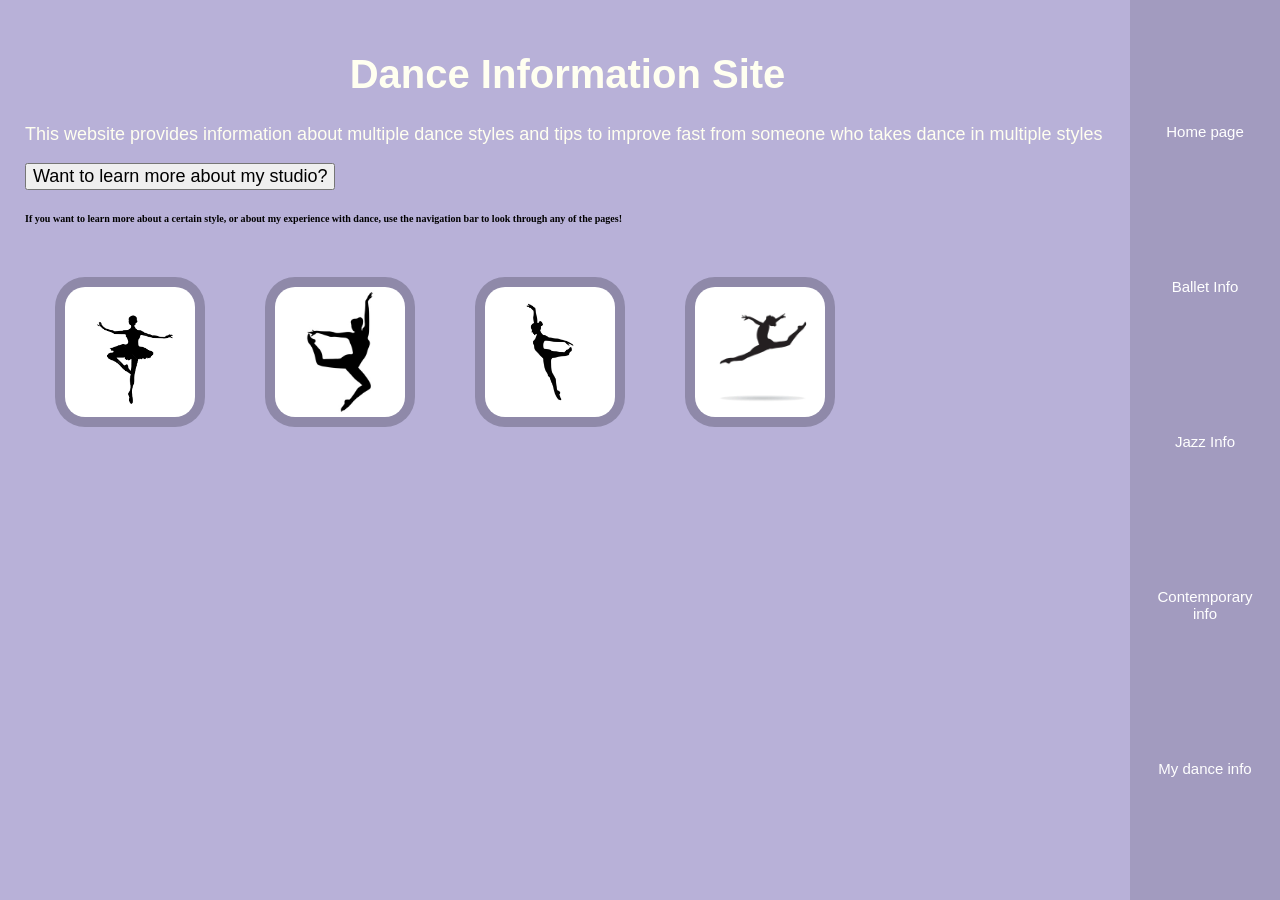
<file: index.html>
<!DOCTYPE html>
<html>
    <head>
        <meta name="viewport" content="width=device-width, initial-scale=1">
<style>
body {
  padding: 25px;
  background-color: white;
  color: black;
  font-size: 15px;
}

</style>
    <title>Dance Info Website</title>
    <link rel="stylesheet" href="styles.css">
    
    </head>
    

        <b><h1>Dance Information Site</h1></b>
        <nav class="navbar">
            <ul>
                <li><a href="index.html">Home page</a></li>
                <li><a href="ballet.html">Ballet Info</a></li>
                <li><a href="jazz.html">Jazz Info</a></li>
                <li><a href="contemporary.html">Contemporary info</a></li>
                <li><a href="mydance.html">My dance info</a></li>
            </ul>
        </nav>
      
       <p>This website provides information about multiple dance styles and tips to improve fast from someone who takes dance in multiple styles</p>
        

        <button style="font-family:'Trebuchet MS', 'Lucida Sans Unicode', 'Lucida Grande', 'Lucida Sans', Arial, sans-serif; font-size:larger; text-align:center;" onclick="myFunction()">Want to learn more about my studio?</button>

<script>
function myFunction() {
  location.replace("https://www.thedanceacademydelmar.com/")
}
</script>
        <h6>If you want to learn more about a certain style, or about my experience with dance, use the navigation bar to look through any of the pages!</h6> 
        
<img class="floatleft" src="image/images (1).png" style="width:150px;height:150px;">
<img class="floatleft" src="image/360_F_107663104_2BUVF84I1TqGMh11xPIF4mBRcB6EGMl9.jpg" style=width:150px;height:150px;>
<img class="floatleft" src="image/dancer-silhouette-graphic-design-free-vector.jpg" style="width:150px;height:150px;">
<img class="floatleft" src="image/gym-gymnastics-silhouette-young-gymnast-600nw-490808278 (1).webp" style="width:150px;height:150px;"> 
        
        
        
<body> 
       




</body>



</html>
</file>
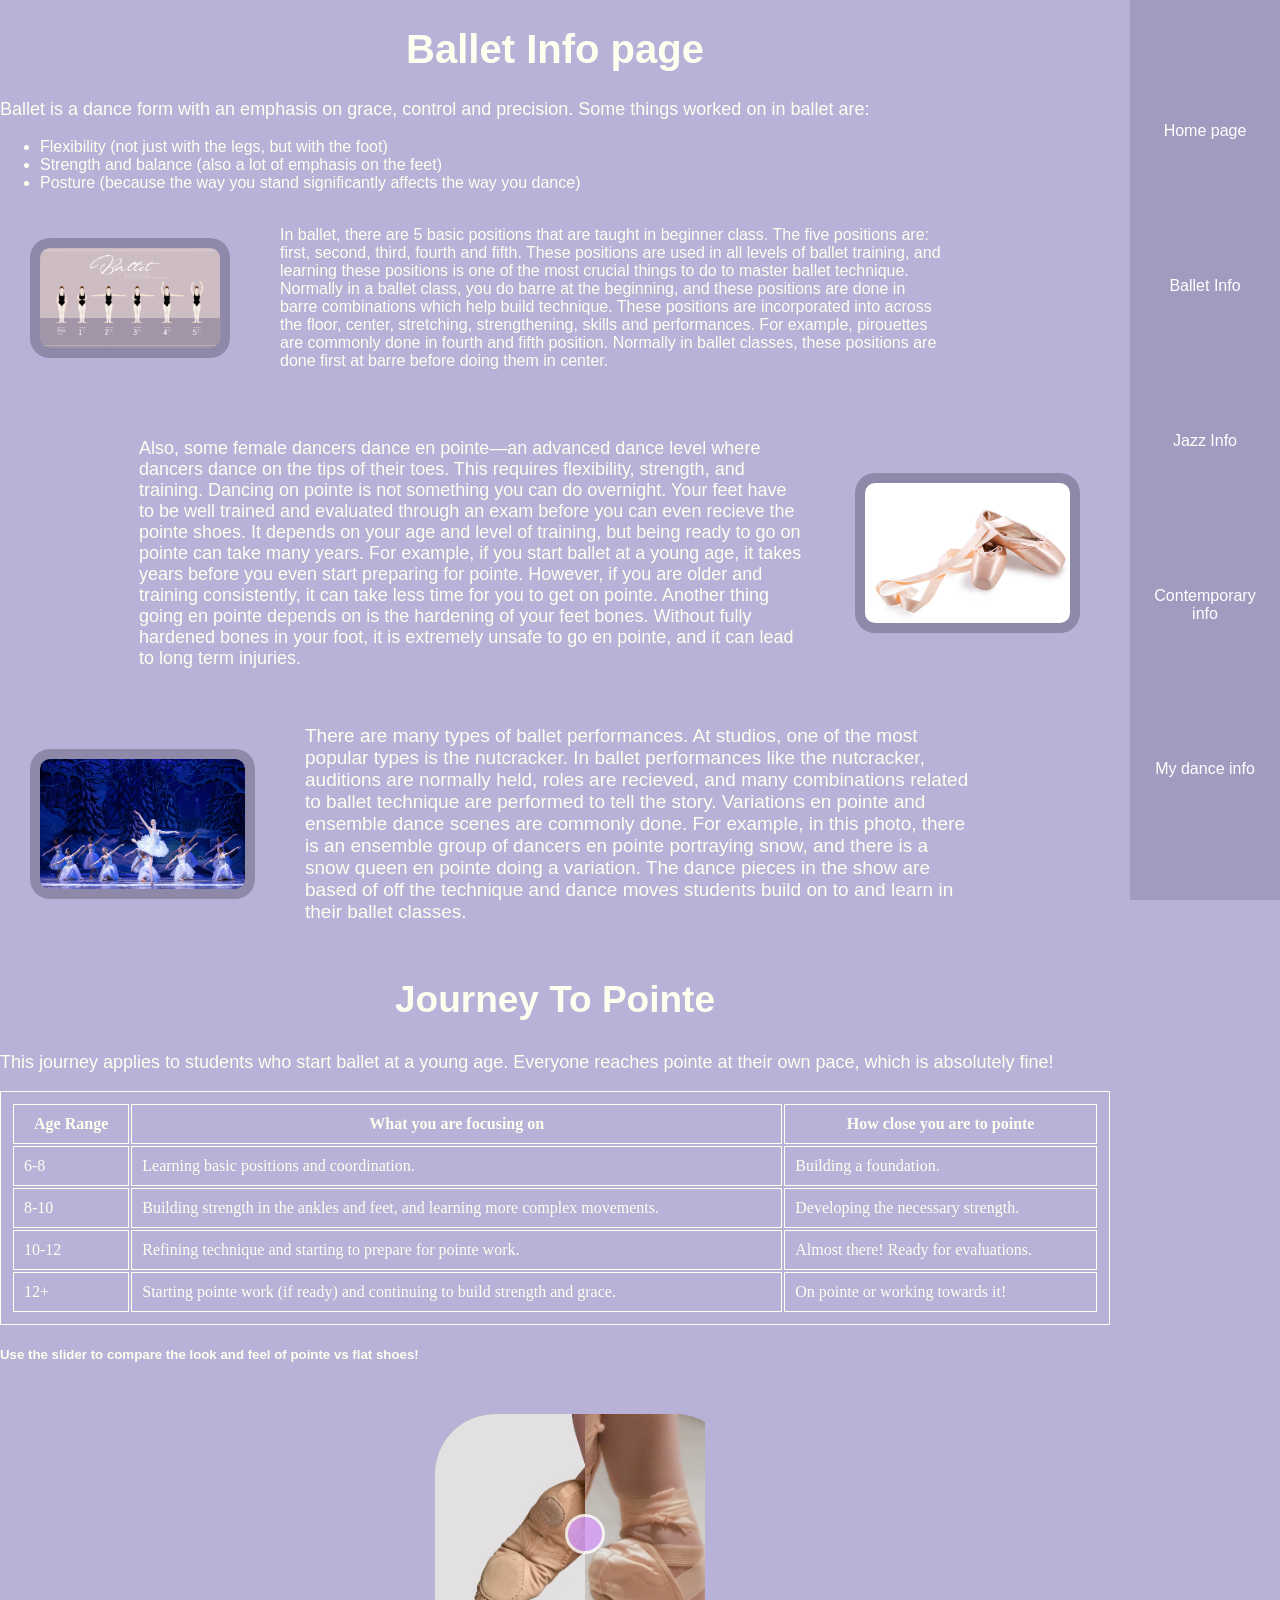
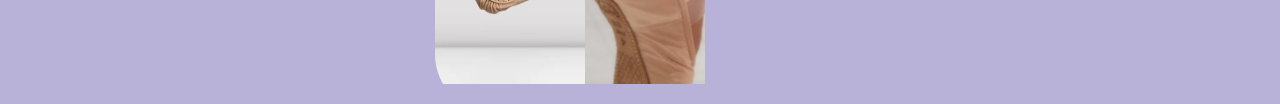
<file: ballet.html>
<!DOCTYPE html>
<html>
<head>
  <link rel="stylesheet" href="styles.css">
  <title>My Ballet Experience</title>
  <script src="script.js"></script>
    
  <style>
    table, th, td {
      border: 1px solid black;
       /* Makes the borders look cleaner */
      padding: 10px;
      border-width:1px;
      border-color:ivory;
    }

    .section-row {
      display: flex;
      align-items: center; 
      margin-bottom: 30px; 
    }

    .section-row img {
      border-radius: 20px;
    }

    .section-text {
      font-family: 'Trebuchet MS', sans-serif;
      font-size: 20px; 
      width: 60%;
      margin: 0 20px; /* Space between text and image */
    }

    /* This class flips Section 2 */
    .reverse {
      flex-direction: row-reverse;
    }
  </style>
  
</head>
<body>
<h1>Ballet Info page</h1>
         <nav class="navbar"><ul>
          <li><a href="index.html">Home page</a></li>
                <li><a href="ballet.html">Ballet Info</a></li>
                <li><a href="jazz.html">Jazz Info</a></li>
                <li><a href="contemporary.html">Contemporary info</a></li>
                <li><a href="mydance.html">My dance info</a></li>
            </ul></nav>
  <p>Ballet is a dance form with an emphasis on grace, control and precision. Some things worked on in ballet are:</p>

  <ul>
      <li style="color:ivory; font-family:'Trebuchet MS', 'Lucida Sans Unicode', 'Lucida Grande', 'Lucida Sans', Arial, sans-serif;">Flexibility (not just with the legs, but with the foot)</li>
      <li style="color:ivory; font-family:'Trebuchet MS', 'Lucida Sans Unicode', 'Lucida Grande', 'Lucida Sans', Arial, sans-serif;">Strength and balance (also a lot of emphasis on the feet)</li>
      <li style="color:ivory; font-family:'Trebuchet MS', 'Lucida Sans Unicode', 'Lucida Grande', 'Lucida Sans', Arial, sans-serif;">Posture (because the way you stand significantly affects the way you dance)</li>
  </ul>

  <!-- Section 1: Image Left, Text Right -->
  <div class="section-row" ">
      <img src="image/ballet-positions-of-the-arms-header.webp" style="width:200px; height:120px; padding:10px; background-color:rgba(120, 114, 143, 0.63);"> 
      <p class="section-text" style="font-size:16px">In ballet, there are 5 basic positions that are taught in beginner class. The five positions are: first, second, third, fourth and fifth. These positions are used in all levels of ballet training, and learning these positions is one of the most crucial things to do to master ballet technique. Normally in a ballet class, you do barre at the beginning, and these positions are done in barre combinations which help build technique. These positions are incorporated into across the floor, center, stretching, strengthening, skills and performances. For example, pirouettes are commonly done in fourth and fifth position. Normally in ballet classes, these positions are done first at barre before doing them in center.</p>
  </div>
        
  <!-- Section 2: Image Right, Text Left (using the "reverse" class) -->
  <div class="section-row reverse">
      <img src="image/istockphoto-471236699-612x612.jpg" style="width:225px; height:160px;padding:10px; background-color:rgba(120, 114, 143, 0.63)">
      <p class="section-text" style="font-size:18px;">Also, some female dancers dance en pointe—an advanced dance level where dancers dance on the tips of their toes. This requires flexibility, strength, and training. Dancing on pointe is not something you can do overnight. Your feet have to be well trained and evaluated through an exam before you can even recieve the pointe shoes. It depends on your age and level of training, but being ready to go on pointe can take many years. For example, if you start ballet at a young age, it takes years before you even start preparing for pointe. However, if you are older and training consistently, it can take less time for you to get on pointe. Another thing going en pointe depends on is the hardening of your feet bones. Without fully hardened bones in your foot, it is extremely unsafe to go en pointe, and it can lead to long term injuries.</p>
  </div>
    
  <!-- Section 3: Image Left, Text Right -->
  <div class="section-row">
      <img src="image/BestSnow+EDIT.webp" style="width:225px; height:150px;padding:10px; background-color:rgba(120, 114, 143, 0.63)">
      <p class="section-text" style="font-size:19px;">There are many types of ballet performances. At studios, one of the most popular types is the nutcracker. In ballet performances like the nutcracker, auditions are normally held, roles are recieved, and many combinations related to ballet technique are performed to tell the story. Variations en pointe and ensemble dance scenes are commonly done. For example, in this photo, there is an ensemble group of dancers en pointe portraying snow, and there is a snow queen en pointe doing a variation. The dance pieces in the show are based of off the technique and dance moves students build on to and learn in their ballet classes.  </p>
  </div>

  <h2>Journey To Pointe</h2>
  <p>This journey applies to students who start ballet at a young age. Everyone reaches pointe at their own pace, which is absolutely fine!</p>

  <table style="width:100%"; color:ivory>
    <tr>
      <th style="color:ivory">Age Range</th>
      <th style="color:ivory">What you are focusing on</th> 
      <th style="color:ivory">How close you are to pointe</th>
    </tr>
    <tr>
      <td style=color:ivory; font-family:'Trebuchet MS', 'Lucida Sans Unicode', 'Lucida Grande', 'Lucida Sans', Arial, sans-serif;>6-8</td>
      <td style=color:ivory; font-family:'Trebuchet MS', 'Lucida Sans Unicode', 'Lucida Grande', 'Lucida Sans', Arial, sans-serif;>Learning basic positions and coordination.</td>
      <td style=color:ivory; font-family:'Trebuchet MS', 'Lucida Sans Unicode', 'Lucida Grande', 'Lucida Sans', Arial, sans-serif;>Building a foundation.</td>
    </tr>
    <tr>
      <td style=color:ivory; font-family:'Trebuchet MS', 'Lucida Sans Unicode', 'Lucida Grande', 'Lucida Sans', Arial, sans-serif;>8-10</td>
      <td style=color:ivory; font-family:'Trebuchet MS', 'Lucida Sans Unicode', 'Lucida Grande', 'Lucida Sans', Arial, sans-serif;>Building strength in the ankles and feet, and learning more complex movements.</td>
      <td style=color:ivory; font-family:'Trebuchet MS', 'Lucida Sans Unicode', 'Lucida Grande', 'Lucida Sans', Arial, sans-serif;d>Developing the necessary strength.</td>
    </tr>
    <tr>
      <td style=color:ivory; font-family:'Trebuchet MS', 'Lucida Sans Unicode', 'Lucida Grande', 'Lucida Sans', Arial, sans-serif;>10-12</td>
      <td style=color:ivory; font-family:'Trebuchet MS', 'Lucida Sans Unicode', 'Lucida Grande', 'Lucida Sans', Arial, sans-serif;>Refining technique and starting to prepare for pointe work.</td>
      <td style=color:ivory; font-family:'Trebuchet MS', 'Lucida Sans Unicode', 'Lucida Grande', 'Lucida Sans', Arial, sans-serif;>Almost there! Ready for evaluations.</td>
    </tr>
    <tr>
      <td style=color:ivory; font-family:'Trebuchet MS', 'Lucida Sans Unicode', 'Lucida Grande', 'Lucida Sans', Arial, sans-serif;>12+</td>
      <td style=color:ivory; font-family:'Trebuchet MS', 'Lucida Sans Unicode', 'Lucida Grande', 'Lucida Sans', Arial, sans-serif;>Starting pointe work (if ready) and continuing to build strength and grace.</td>
      <td style=color:ivory; font-family:'Trebuchet MS', 'Lucida Sans Unicode', 'Lucida Grande', 'Lucida Sans', Arial, sans-serif;>On pointe or working towards it!</td>
    </tr>
  </table>

  <h5 style="font-family:'Trebuchet MS', 'Lucida Sans Unicode', 'Lucida Grande', 'Lucida Sans', Arial, sans-serif; color:ivory">Use the slider to compare the look and feel of pointe vs flat shoes!</h5>

<div class="img-comp-container">
  <div class="img-comp-img">
    <img style="width:100v; height:200px;" src="image/PointeShoes.jpg">
  </div>
  <div class="img-comp-img img-comp-overlay">
    <img style="width:100v; height:200px;" src="image/S0233L_SND_FRONT_1024x1024.webp">
  </div>
  <!-- The JS will insert the slider here automatically -->
</div>

<body>
  </body>
  </html>
</file>
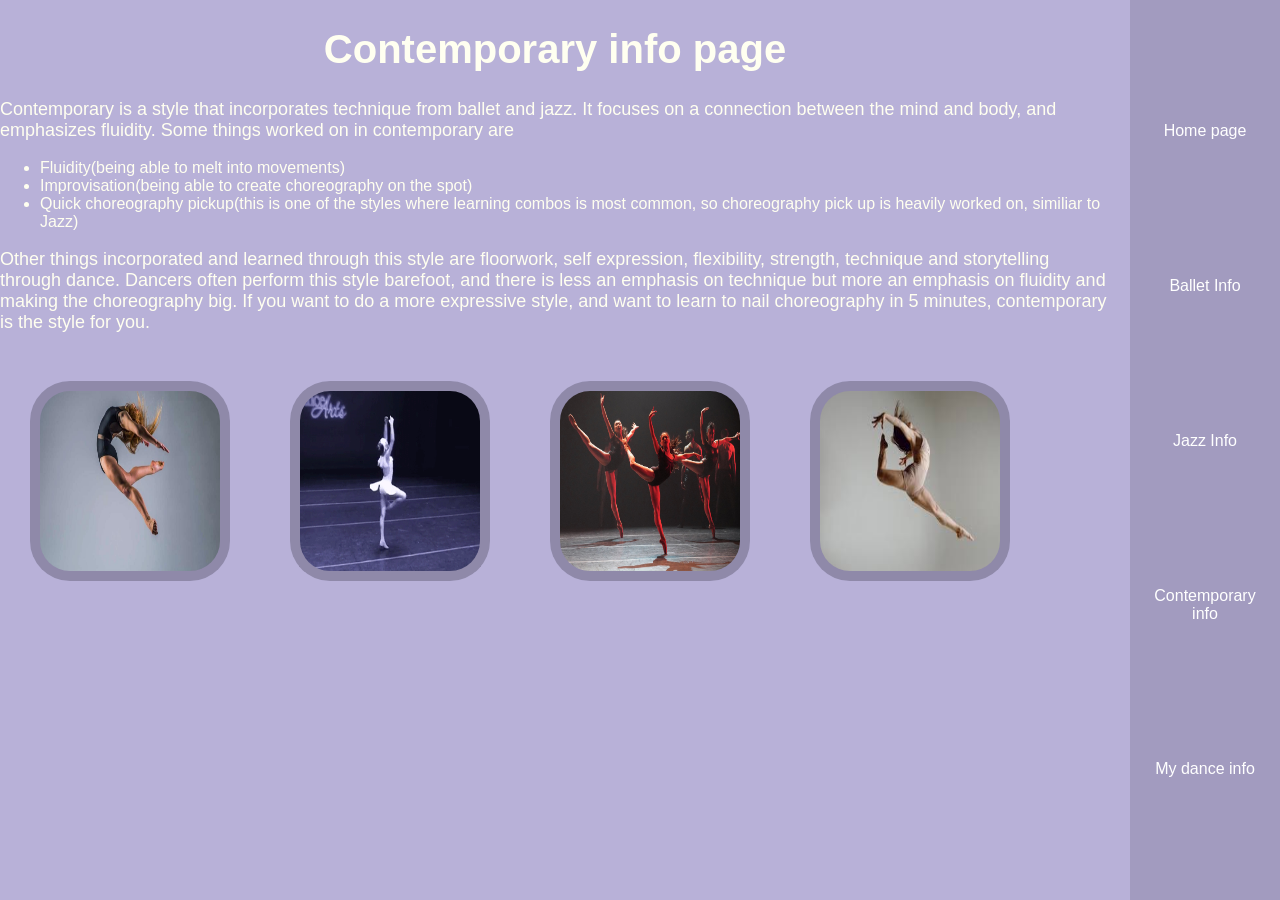
<file: contemporary.html>
<!DOCTYPE html>
<html>
<head>
    <link rel="stylesheet" href="styles.css">

</head>
<body>
   <h1>Contemporary info page</h1>
         <nav class="navbar"><ul>
            <li><a href="index.html">Home page</a></li>
                <li><a href="ballet.html">Ballet Info</a></li>
                <li><a href="jazz.html">Jazz Info</a></li>
                <li><a href="contemporary.html">Contemporary info</a></li>
                <li><a href="mydance.html">My dance info</a></li>
            </ul></nav>

    <p>Contemporary is a style that incorporates technique from ballet and jazz. It focuses on a connection between the mind and body, and emphasizes fluidity.
        Some things worked on in contemporary are</p> 
        <ul>
            <li style="font-family:'Trebuchet MS', 'Lucida Sans Unicode', 'Lucida Grande', 'Lucida Sans', Arial, sans-serif; color:ivory;">Fluidity(being able to melt into movements)</li>
            <li style="font-family:'Trebuchet MS', 'Lucida Sans Unicode', 'Lucida Grande', 'Lucida Sans', Arial, sans-serif; color:ivory;">Improvisation(being able to create choreography on the spot)</li>
            <li style="font-family:'Trebuchet MS', 'Lucida Sans Unicode', 'Lucida Grande', 'Lucida Sans', Arial, sans-serif; color:ivory;">Quick choreography pickup(this is one of the styles where learning combos is most common, so choreography pick up is heavily worked on, similiar to Jazz)</li>
        </ul> 
        <p style="font-family:'Trebuchet MS', 'Lucida Sans Unicode', 'Lucida Grande', 'Lucida Sans', Arial, sans-serif; color:ivory;">Other things incorporated and learned through this style are floorwork, self expression, flexibility, strength, technique and storytelling through dance. Dancers often perform this style barefoot, and there is less an emphasis on technique but more an emphasis on fluidity and making the choreography big. If you want to do a more expressive style, and want to learn to nail choreography in 5 minutes, contemporary is the style for you.
    </p>

    <img class="floatleft" src="image/acro-dance-a-fusion-of-acrobatic-prowess-and-choreographed-dance.jpg" style="width:200px;height:200px">
    <img class="floatleft" src="image/ad5cbcbd6eb9d0183a68335e1dee9cb0.gif" style="width:200px;height:200px">
    <img class="floatleft" src="image/complex3_justinchao_candytongtatianamelendezerikosugimura.jpg" style="width:200px;height:200px">
    <img class="floatleft" src="image/images (3).jpeg" style="width:200px;height:200px">
</body>
</html>
</file>
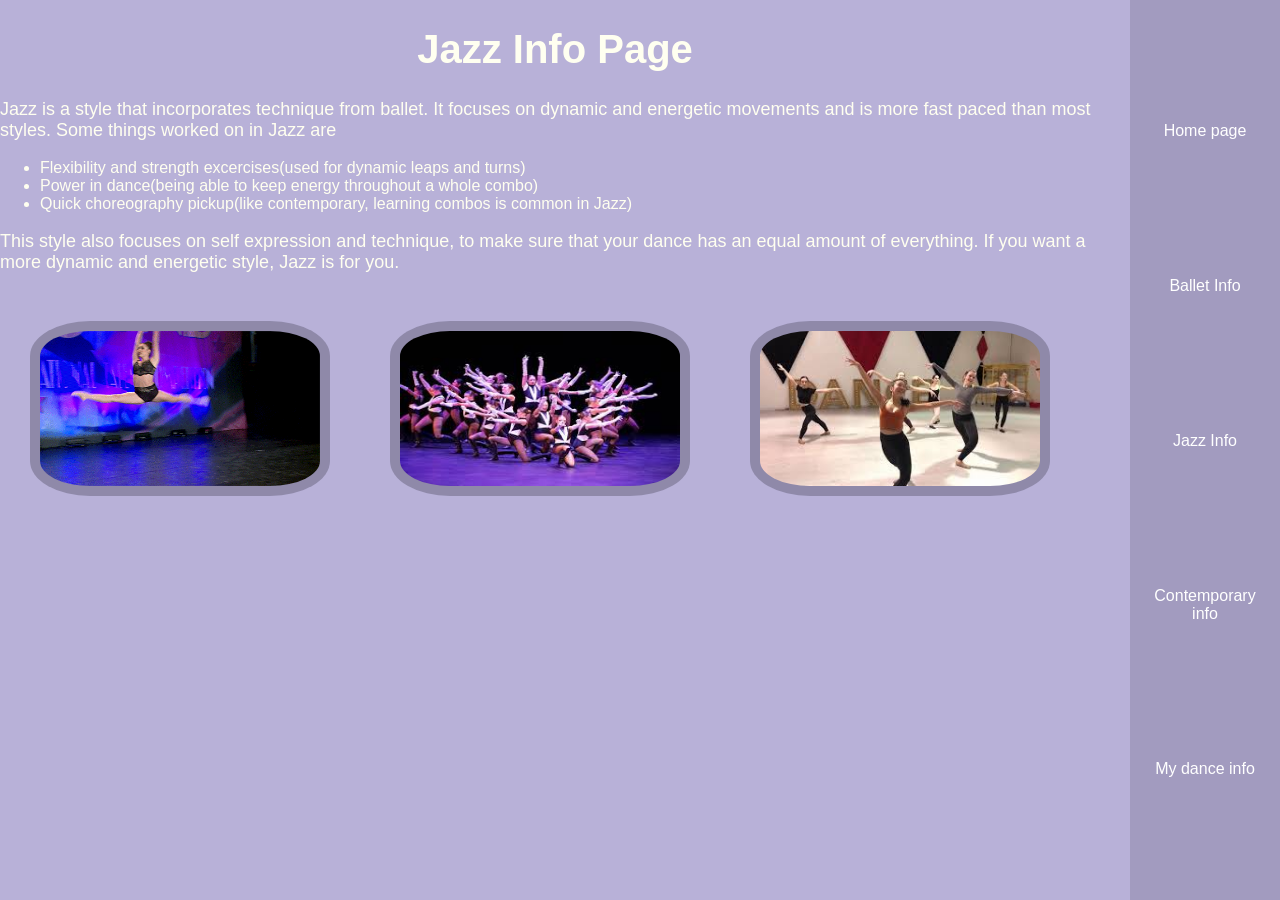
<file: jazz.html>
<!DOCTYPE html>
<html>
<head>
    <link rel="stylesheet" href="styles.css">
</head>
<body>
   <h1>Jazz Info Page</h1>
      <nav class="navbar"><ul>
        <li><a href="index.html">Home page</a></li>
                <li><a href="ballet.html">Ballet Info</a></li>
                <li><a href="jazz.html">Jazz Info</a></li>
                <li><a href="contemporary.html">Contemporary info</a></li>
                <li><a href="mydance.html">My dance info</a></li>
            </ul></nav>
    <p  >Jazz is a style that incorporates technique from ballet. It focuses on dynamic and energetic movements and is more fast paced than most styles.
        Some things worked on in Jazz are</p>
        <ul>
            <li  style="font-family:'Trebuchet MS', 'Lucida Sans Unicode', 'Lucida Grande', 'Lucida Sans', Arial, sans-serif; color:ivory;">Flexibility and strength excercises(used for dynamic leaps and turns)</li>
            <li  style="font-family:'Trebuchet MS', 'Lucida Sans Unicode', 'Lucida Grande', 'Lucida Sans', Arial, sans-serif; color:ivory;">Power in dance(being able to keep energy throughout a whole combo)</li>
            <li  style="font-family:'Trebuchet MS', 'Lucida Sans Unicode', 'Lucida Grande', 'Lucida Sans', Arial, sans-serif; color:ivory;">Quick choreography pickup(like contemporary, learning combos is common in Jazz)</li>
        </ul> 
        <p style="font-family:'Trebuchet MS', 'Lucida Sans Unicode', 'Lucida Grande', 'Lucida Sans', Arial, sans-serif; color:ivory;">This style also focuses on self expression and technique, to make sure that your dance has an equal amount of everything. If you want a more dynamic and energetic style, Jazz is for you.
    </p>

    <img class="floatleft" src="image/12f570a5a73a728813ca873c3e86fe3f.gif" style="width:300px;height:175px">
    <img class="floatleft" src="image/images (1).jpeg" style="width:300px;height:175px">
    <img class="floatleft" src="image/images (4).jpeg" style="width:300px;height:175px">
</body>
</html>
</file>
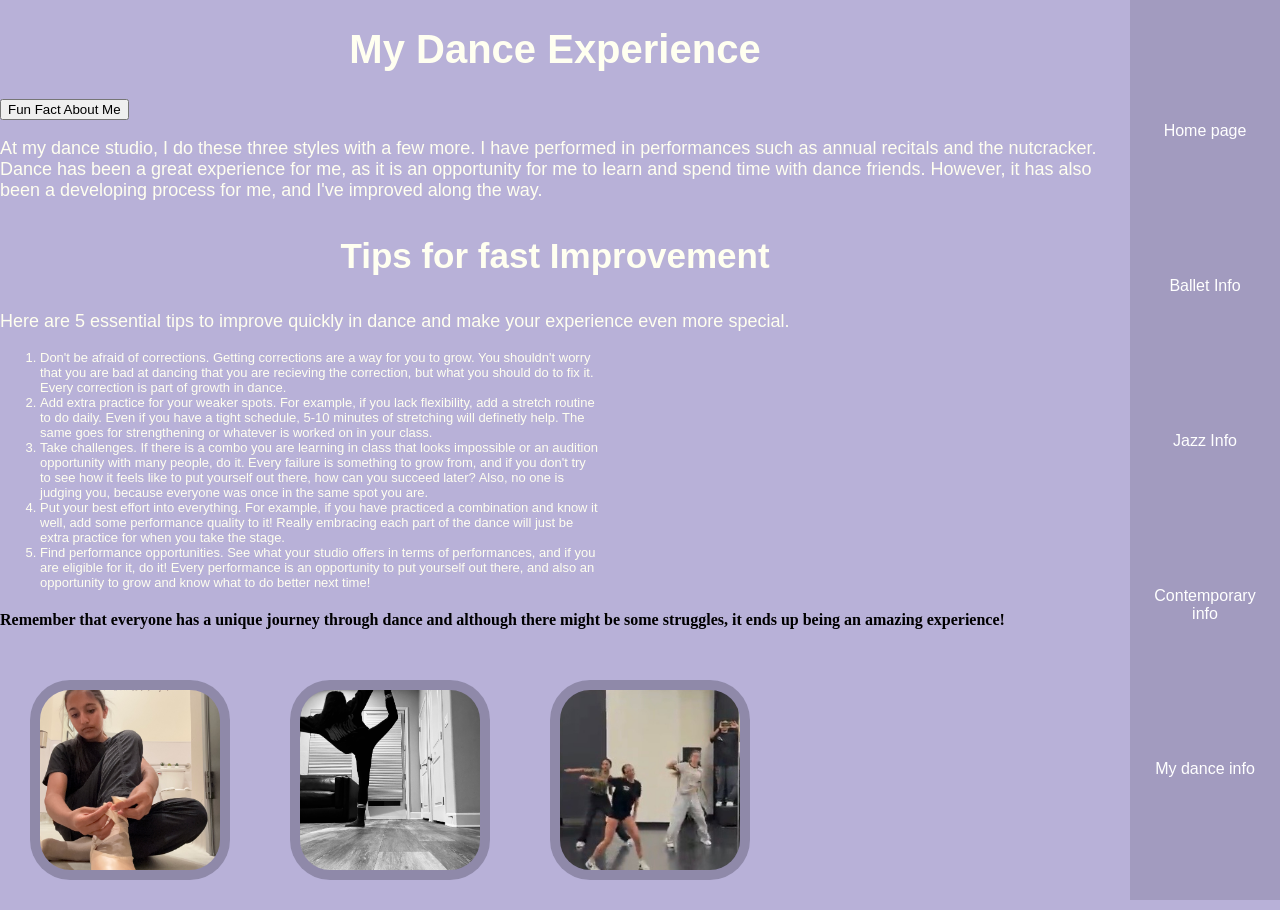
<file: mydance.html>
<!DOCTYPE html>
<html>
<head>
    <title>My dance experience + tips</title>
    <link rel="stylesheet" href="styles.css">
    
</head>
<body>

    <!-- Header Container with the Hyperlinked Image -->

        <h1>My Dance Experience</h1>
              <nav class="navbar"><ul>
                <li><a href="index.html">Home page</a></li>
                <li><a href="ballet.html">Ballet Info</a></li>
                <li><a href="jazz.html">Jazz Info</a></li>
                <li><a href="contemporary.html">Contemporary info</a></li>
                <li><a href="mydance.html">My dance info</a></li>
            </ul></nav>
   <input type="button" onclick="typeWriter()" value="Fun Fact About Me">

<p id="demo"></p>

<script>
var i = 0;
// 2. Updated the text to match your "Fun Fact"
var txt = 'At my studio, I do all three of these styles.'; 
var speed = 50;

function typeWriter() {
  if (i < txt.length) {
    document.getElementById("demo").innerHTML += txt.charAt(i);
    i++;
    setTimeout(typeWriter, speed);
  }
}
</script>

    
    
    <p>At my dance studio, I do these three styles with a few more. I have performed in performances such as annual recitals and the nutcracker. Dance has been a great experience for me, as it is an opportunity for me to learn and spend time with dance friends. However, it has also been a developing process for me, and I've improved along the way.</p>
    
    <h3>Tips for fast Improvement</h3>
    <p>Here are 5 essential tips to improve quickly in dance and make your experience even more special.</p>
    <ol style="text-align: left; max-width: 600px; font-size: small; margin: 0;">
        <li style="font-family:'Trebuchet MS', 'Lucida Sans Unicode', 'Lucida Grande', 'Lucida Sans', Arial, sans-serif; color:ivory;">Don't be afraid of corrections. Getting corrections are a way for you to grow. You shouldn't worry that you are bad at dancing that you are recieving the correction, but what you should do to fix it. Every correction is part of growth in dance.</li>
        <li style="font-family:'Trebuchet MS', 'Lucida Sans Unicode', 'Lucida Grande', 'Lucida Sans', Arial, sans-serif; color:ivory;">Add extra practice for your weaker spots. For example, if you lack flexibility, add a stretch routine to do daily. Even if you have a tight schedule, 5-10 minutes of stretching will definetly help. The same goes for strengthening or whatever is worked on in your class.</li>
        <li style="font-family:'Trebuchet MS', 'Lucida Sans Unicode', 'Lucida Grande', 'Lucida Sans', Arial, sans-serif; color:ivory;">Take challenges. If there is a combo you are learning in class that looks impossible or an audition opportunity with many people, do it. Every failure is something to grow from, and if you don't try to see how it feels like to put yourself out there, how can you succeed later? Also, no one is judging you, because everyone was once in the same spot you are.</li>
        <li style="font-family:'Trebuchet MS', 'Lucida Sans Unicode', 'Lucida Grande', 'Lucida Sans', Arial, sans-serif; color:ivory;">Put your best effort into everything. For example, if you have practiced a combination and know it well, add some performance quality to it! Really embracing each part of the dance will just be extra practice for when you take the stage.</li>
        <li style="font-family:'Trebuchet MS', 'Lucida Sans Unicode', 'Lucida Grande', 'Lucida Sans', Arial, sans-serif; color:ivory;">Find performance opportunities. See what your studio offers in terms of performances, and if you are eligible for it, do it! Every performance is an opportunity to put yourself out there, and also an opportunity to grow and know what to do better next time!</li>
    </ol>
    <h4>Remember that everyone has a unique journey through dance and although there might be some struggles, it ends up being an amazing experience!</h4>
            <img src="image/IMG_1201.JPG" class="floatleft" style="width:200px; height:200px; object-fit: cover; display:block;">
            <img src="image/IMG_0148.jpeg" class="floatleft" style="width:200px; height:200px; object-fit: cover; display:block;">
            <img src="image/Screenshot 2026-04-09 8.04.08 AM.png" class="floatleft" style="width:200px; height:200px; object-fit:cover; flex-direction:column;">
</body>
</html>
</file>
<file: styles.css>
/* Add Global styles here */
body {
    background-color:rgb(184, 177, 216); 
    margin: 0px;
    padding-right:170px;
}
main {
  margin-left:40px;
  margin-right:40px;
}
h1 {font-family:Tahoma, sans-serif;
    font-size:40px;
    text-align: center;
  color:ivory;}

  .navbar ul {
  list-style-type: none;
  background-color: rgba(147, 140, 173, 0.582);
  padding: 0px;
  margin: 0px;            
  height: 100vh;          
  overflow: hidden;
  text-spacing-trim: space-all;
  
  /* ADD THESE TWO LINES */
  position: fixed;
  top: 0;
  right: 0;

  width: 150px;
  display: flex;
  flex-direction: column;
  justify-content: space-evenly; 
}

.navbar a {
  color: white;
  text-decoration: none;
  padding: 15px;
  display: block;
  font-family: 'Trebuchet MS', 'Lucida Sans Unicode', 'Lucida Grande', 'Lucida Sans', Arial, sans-serif;
  text-align: center;
}

.navbar a:hover {
  background-color: rgba(120, 114, 143, 0.63);
  text-align: center;
}

.navbar li {
  text-align: center;
}

h2 {font-family:'Trebuchet MS', 'Lucida Sans Unicode', 'Lucida Grande', 'Lucida Sans', Arial, sans-serif;
font-size:37px;
text-align:center;
color:ivory;}
h3 {font-family:'Trebuchet MS', 'Lucida Sans Unicode', 'Lucida Grande', 'Lucida Sans', Arial, sans-serif;
font-size:35px;
text-align:center;
color:ivory;}
p {
  font-family:'Trebuchet MS', 'Lucida Sans Unicode', 'Lucida Grande', 'Lucida Sans', Arial, sans-serif;
font-size:18px;
text-align:left;
color:ivory;}
div {
  clear: both;
  overflow: hidden; /* This helps the container 'hug' the floated images inside it */
  padding-bottom: 20px; 
}

img{
  display: block;
  border-radius:20%;
  margin:30px;
}

.floatleft {
  float:left;
   background-color:rgba(120, 114, 143, 0.63);
    padding: 10px; 
}

* {
  box-sizing: border-box;
}

/* Container must match your image size exactly */
.img-comp-container {
  position: relative;
  width: 300px; /* Increased size so it's easier to see */
  height: 300px;
  margin: 20px auto;
}

.img-comp-img {
  position: absolute;
  width: auto;
  height: auto;
  overflow: hidden;
}

/* ANTI-CHOP: This forces the image to stay full size even when its parent shrinks */
.img-comp-img img {
  display: block;
  width: 300px !important; 
  height: 300px !important;
  max-width: none !important;
  object-fit:cover;
}

.img-comp-slider {
  position: absolute;
  z-index: 9;
  cursor: ew-resize;
  width: 40px;
  height: 40px;
  background-color: #d89efa;
  border: 3px solid white;
  border-radius: 50%;
  opacity: 0.8;
  transform: translate(-50%, -50%);
  top: 50%;
}
</file>
